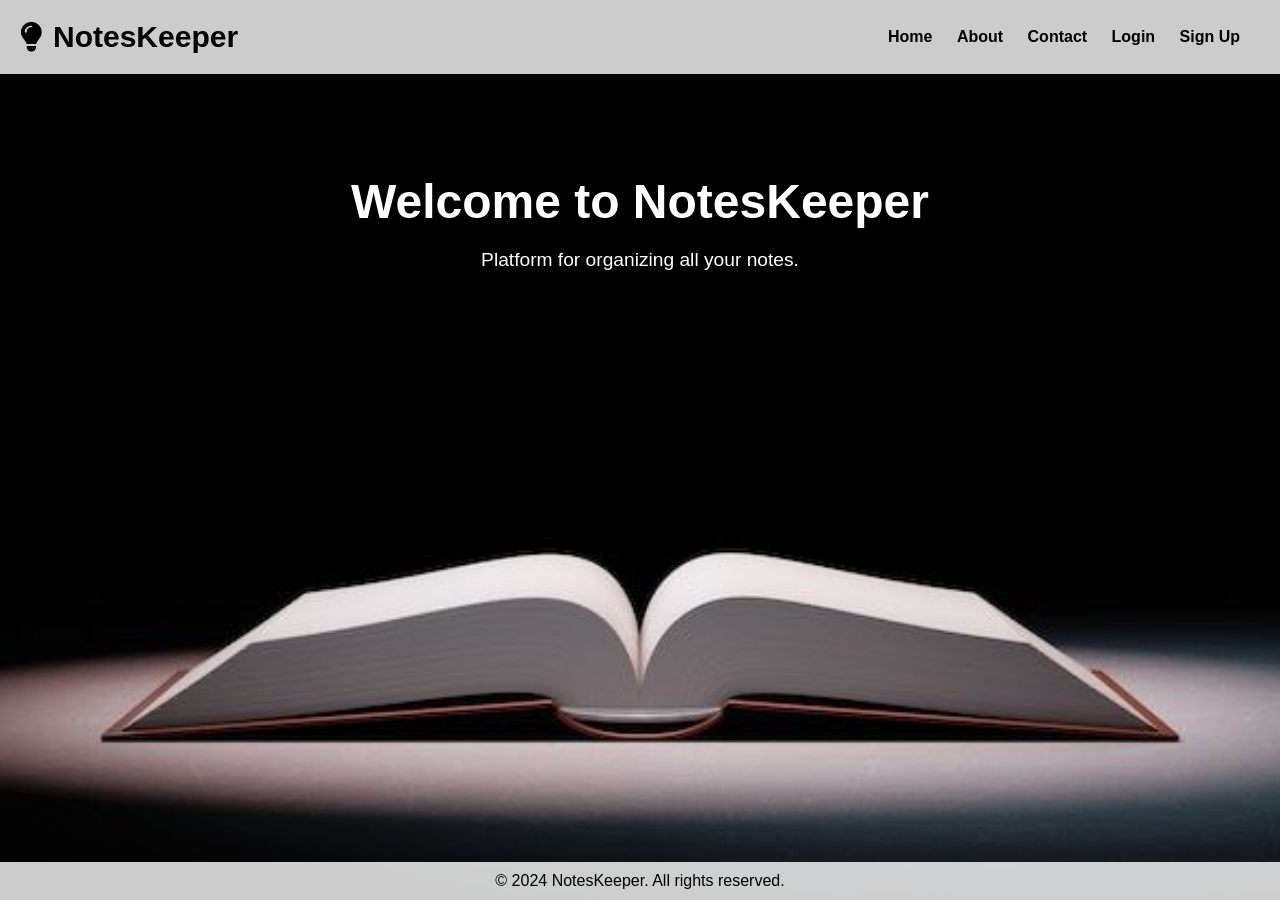
<file: web/index.html>
<!DOCTYPE html>
<html lang="en">
<head>
    <meta charset="UTF-8">
    <meta name="viewport" content="width=device-width, initial-scale=1.0">
    <title>NotesKeeper</title>
    <link rel="stylesheet" href="style.css">
    <link rel="stylesheet" href="https://cdnjs.cloudflare.com/ajax/libs/font-awesome/6.5.1/css/all.min.css" integrity="sha512-DTOQO9RWCH3ppGqcWaEA1BIZOC6xxalwEsw9c2QQeAIftl+Vegovlnee1c9QX4TctnWMn13TZye+giMm8e2LwA==" crossorigin="anonymous" referrerpolicy="no-referrer" />
</head>
<body>
    <header>
        <div class="logo">
            <i class="fa-solid fa-lightbulb"></i>
            <h1>NotesKeeper</h1>
        </div>
        <nav>
            <ul>
                <li><a href="index.html">Home</a></li>
                <li><a href="about.html">About</a></li>
                <li><a href="contact.html">Contact</a></li>
                <li><a href="login.html">Login</a></li>
                <li><a href="register.html">Sign Up</a></li>
            </ul>
        </nav>
    </header>

    <section class="hero">
        <div class="hero-content">
            <h2>Welcome to NotesKeeper</h2>
            <p>Platform for organizing all your notes.</p>
        </div>
    </section>

    <footer>
        <p>&copy; 2024 NotesKeeper. All rights reserved.</p>
    </footer>
</body>
</html>
</file>
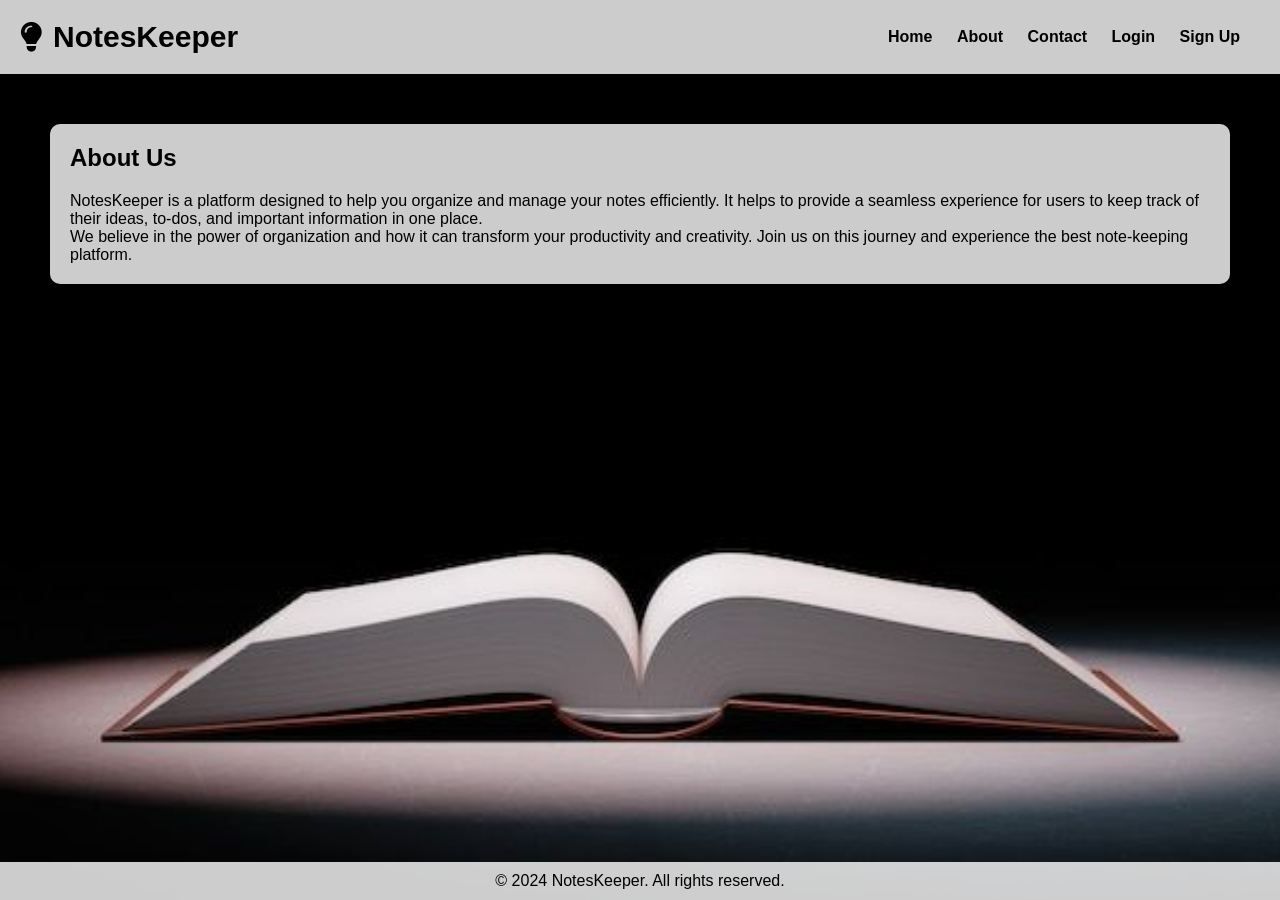
<file: web/about.html>
<!DOCTYPE html>
<html lang="en">
<head>
    <meta charset="UTF-8">
    <meta name="viewport" content="width=device-width, initial-scale=1.0">
    <title>About Us - NotesKeeper</title>
    <link rel="stylesheet" href="style.css">
    <link rel="stylesheet" href="https://cdnjs.cloudflare.com/ajax/libs/font-awesome/6.5.1/css/all.min.css" integrity="sha512-DTOQO9RWCH3ppGqcWaEA1BIZOC6xxalwEsw9c2QQeAIftl+Vegovlnee1c9QX4TctnWMn13TZye+giMm8e2LwA==" crossorigin="anonymous" referrerpolicy="no-referrer" />
</head>
<body>
    <header>
        <div class="logo">
            <i class="fa-solid fa-lightbulb"></i>
            <h1>NotesKeeper</h1>
        </div>
        <nav>
            <ul>
                <li><a href="index.html">Home</a></li>
                <li><a href="about.html">About</a></li>
                <li><a href="contact.html">Contact</a></li>
                <li><a href="login.html">Login</a></li>
                <li><a href="register.html">Sign Up</a></li>
            </ul>
        </nav>
    </header>

    <section class="content">
        <h2>About Us</h2>
        <p>NotesKeeper is a platform designed to help you organize and manage your notes efficiently. It helps to provide a seamless experience for users to keep track of their ideas, to-dos, and important information in one place.</p>
        <p>We believe in the power of organization and how it can transform your productivity and creativity. Join us on this journey and experience the best note-keeping platform.</p>
    </section>

    <footer>
        <p>&copy; 2024 NotesKeeper. All rights reserved.</p>
    </footer>
</body>
</html>
</file>
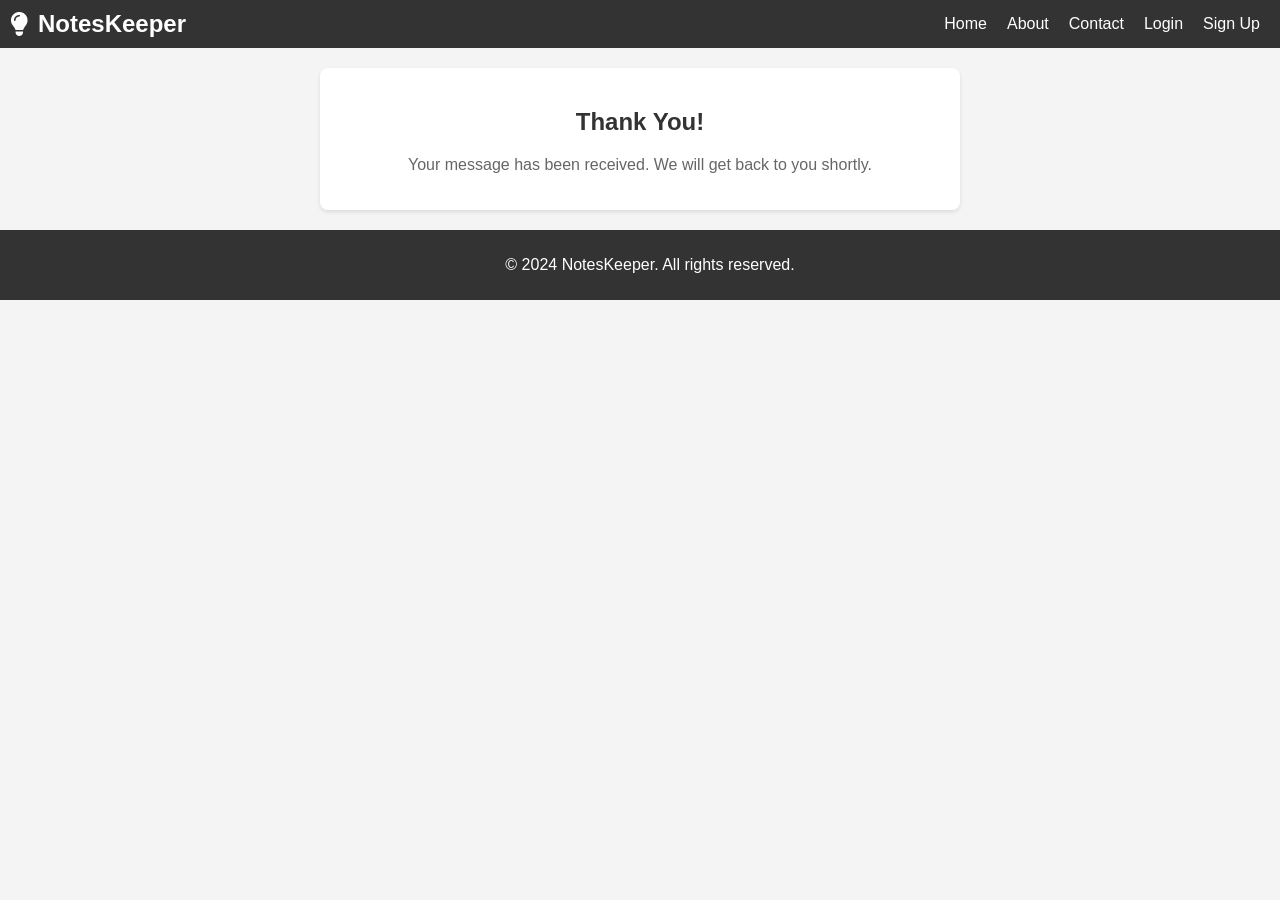
<file: web/contact-confirmation.html>
<!DOCTYPE html>
<html lang="en">
<head>
    <meta charset="UTF-8">
    <meta name="viewport" content="width=device-width, initial-scale=1.0">
    <title>Contact Confirmation - NotesKeeper</title>
    <link rel="stylesheet" href="https://cdnjs.cloudflare.com/ajax/libs/font-awesome/6.5.1/css/all.min.css" integrity="sha512-DTOQO9RWCH3ppGqcWaEA1BIZOC6xxalwEsw9c2QQeAIftl+Vegovlnee1c9QX4TctnWMn13TZye+giMm8e2LwA==" crossorigin="anonymous" referrerpolicy="no-referrer" />
    <style>
        /* General Styles */
        body {
            font-family: Arial, sans-serif;
            margin: 0;
            padding: 0;
            background-color: #f4f4f4;
        }

        header {
            background-color: #333;
            color: #fff;
            padding: 10px;
            display: flex;
            justify-content: space-between;
            align-items: center;
        }

        header .logo {
            display: flex;
            align-items: center;
        }

        header .logo i {
            font-size: 24px;
            margin-right: 10px;
        }

        header .logo h1 {
            font-size: 24px;
            margin: 0;
        }

        nav ul {
            list-style: none;
            margin: 0;
            padding: 0;
            display: flex;
        }

        nav ul li {
            margin: 0 10px;
        }

        nav ul li a {
            color: #fff;
            text-decoration: none;
        }

        section.content {
            padding: 20px;
            max-width: 600px;
            margin: 20px auto;
            background: #fff;
            border-radius: 8px;
            box-shadow: 0 2px 4px rgba(0, 0, 0, 0.1);
            text-align: center;
        }

        section.content h2 {
            color: #333;
        }

        section.content p {
            color: #666;
        }

        footer {
            background-color: #333;
            color: #fff;
            text-align: center;
            padding: 10px;
            position: relative;
            bottom: 0;
            width: 100%;
        }
    </style>
</head>
<body>
    <header>
        <div class="logo">
            <i class="fa-solid fa-lightbulb"></i>
            <h1>NotesKeeper</h1>
        </div>
        <nav>
            <ul>
                <li><a href="index.html">Home</a></li>
                <li><a href="about.html">About</a></li>
                <li><a href="contact.html">Contact</a></li>
                <li><a href="login.html">Login</a></li>
                <li><a href="register.html">Sign Up</a></li>
            </ul>
        </nav>
    </header>

    <section class="content">
        <h2>Thank You!</h2>
        <p>Your message has been received. We will get back to you shortly.</p>
    </section>

    <footer>
        <p>&copy; 2024 NotesKeeper. All rights reserved.</p>
    </footer>
</body>
</html>
</file>
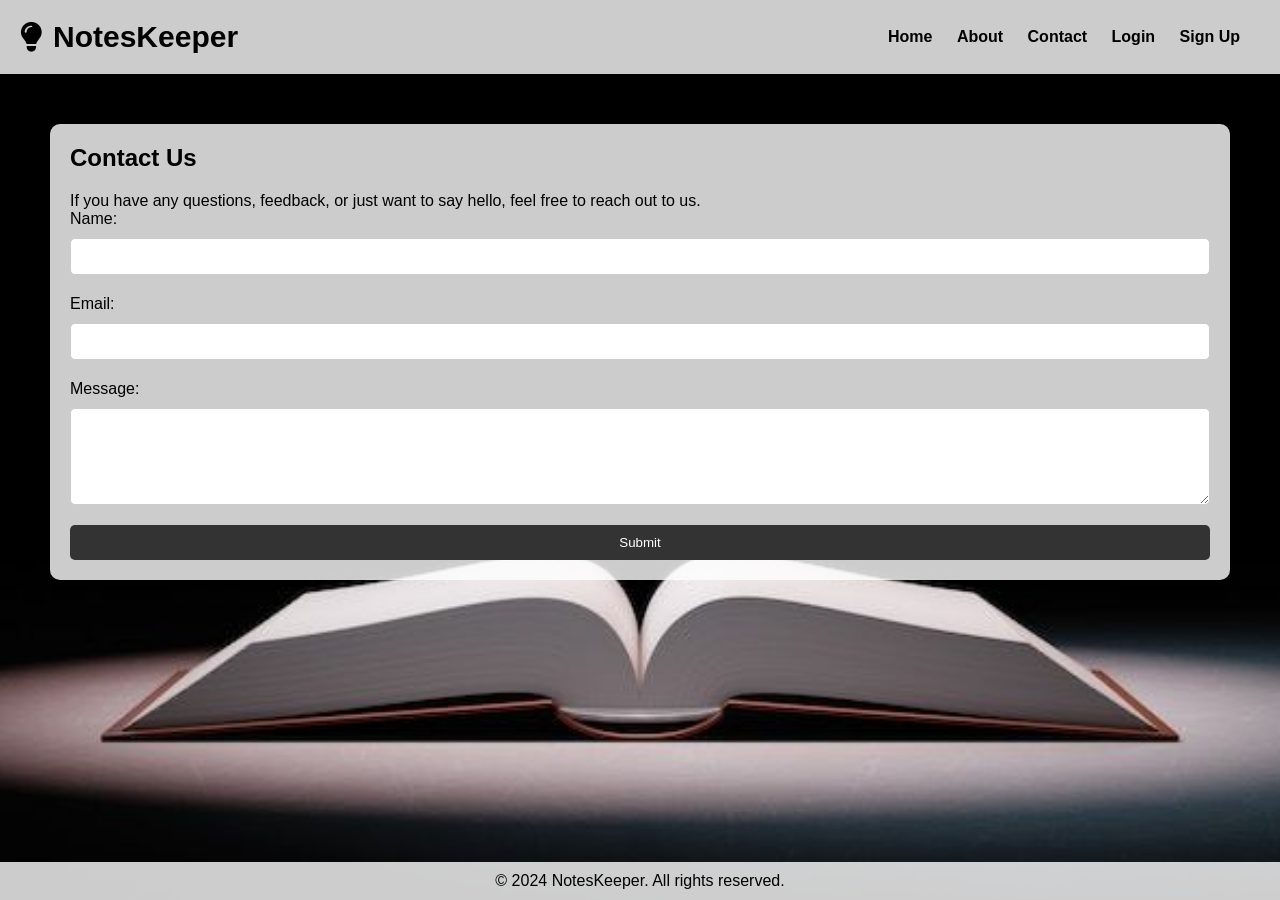
<file: web/contact.html>
<!DOCTYPE html>
<html lang="en">
<head>
    <meta charset="UTF-8">
    <meta name="viewport" content="width=device-width, initial-scale=1.0">
    <title>Contact Us - NotesKeeper</title>
    <link rel="stylesheet" href="style.css">
    <link rel="stylesheet" href="https://cdnjs.cloudflare.com/ajax/libs/font-awesome/6.5.1/css/all.min.css" integrity="sha512-DTOQO9RWCH3ppGqcWaEA1BIZOC6xxalwEsw9c2QQeAIftl+Vegovlnee1c9QX4TctnWMn13TZye+giMm8e2LwA==" crossorigin="anonymous" referrerpolicy="no-referrer" />
</head>
<body>
    <header>
        <div class="logo">
            <i class="fa-solid fa-lightbulb"></i>
            <h1>NotesKeeper</h1>
        </div>
        <nav>
            <ul>
                <li><a href="index.html">Home</a></li>
                <li><a href="about.html">About</a></li>
                <li><a href="contact.html">Contact</a></li>
                <li><a href="login.html">Login</a></li>
                <li><a href="register.html">Sign Up</a></li>
            </ul>
        </nav>
    </header>

    <section class="content">
        <h2>Contact Us</h2>
        <p>If you have any questions, feedback, or just want to say hello, feel free to reach out to us.</p>
        <form action="contact-servlet" method="post">
            <label for="name">Name:</label>
            <input type="text" id="name" name="name" required>

            <label for="email">Email:</label>
            <input type="email" id="email" name="email" required>

            <label for="message">Message:</label>
            <textarea id="message" name="message" rows="5" required></textarea>

            <button type="submit">Submit</button>
        </form>
    </section>

    <footer>
        <p>&copy; 2024 NotesKeeper. All rights reserved.</p>
    </footer>
</body>
</html>
</file>
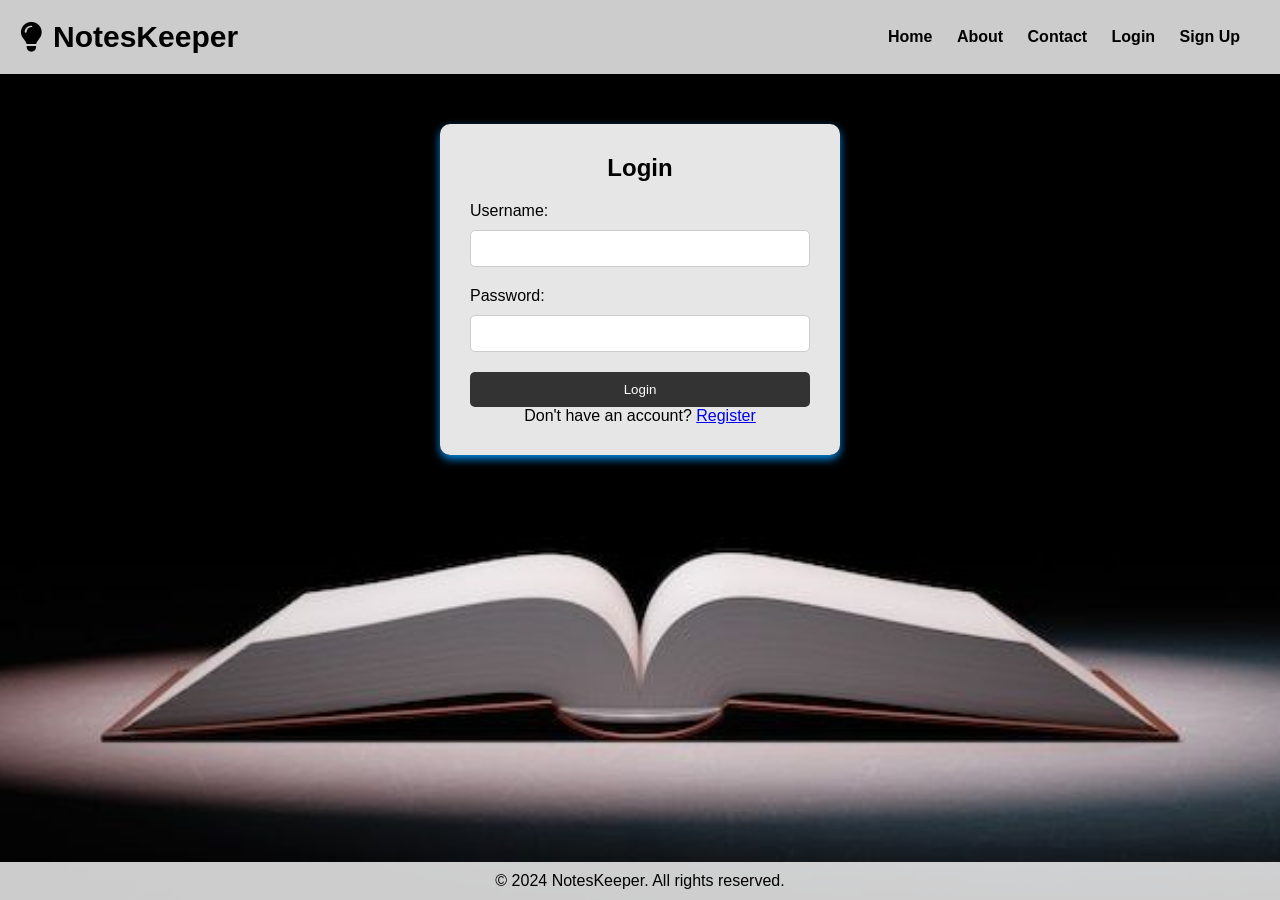
<file: web/login.html>
<!DOCTYPE html>
<html lang="en">
<head>
    <meta charset="UTF-8">
    <meta name="viewport" content="width=device-width, initial-scale=1.0">
    <title>Login - NotesKeeper</title>
    <link rel="stylesheet" href="style.css">
    <link rel="stylesheet" href="https://cdnjs.cloudflare.com/ajax/libs/font-awesome/6.5.1/css/all.min.css" integrity="sha512-DTOQO9RWCH3ppGqcWaEA1BIZOC6xxalwEsw9c2QQeAIftl+Vegovlnee1c9QX4TctnWMn13TZye+giMm8e2LwA==" crossorigin="anonymous" referrerpolicy="no-referrer" />
</head>
<body>
    <header>
        <div class="logo">
            <i class="fa-solid fa-lightbulb"></i>
            <h1>NotesKeeper</h1>
        </div>
        <nav>
            <ul>
                <li><a href="index.html">Home</a></li>
                <li><a href="about.html">About</a></li>
                <li><a href="contact.html">Contact</a></li>
                <li><a href="login.html">Login</a></li>
                <li><a href="register.html">Sign Up</a></li>
            </ul>
        </nav>
    </header>

    <section class="form-container">
        <form action="Login" method="post">
            <h2>Login</h2>
            <label for="username">Username:</label>
            <input type="text" id="username" name="username" required>
            
            <label for="password">Password:</label>
            <input type="password" id="password" name="password" required>
            
            <button type="submit">Login</button>
            <p>Don't have an account? <a href="register.html">Register</a></p>
        </form>
    </section>

    <footer>
        <p>&copy; 2024 NotesKeeper. All rights reserved.</p>
    </footer>
</body>
</html>
</file>
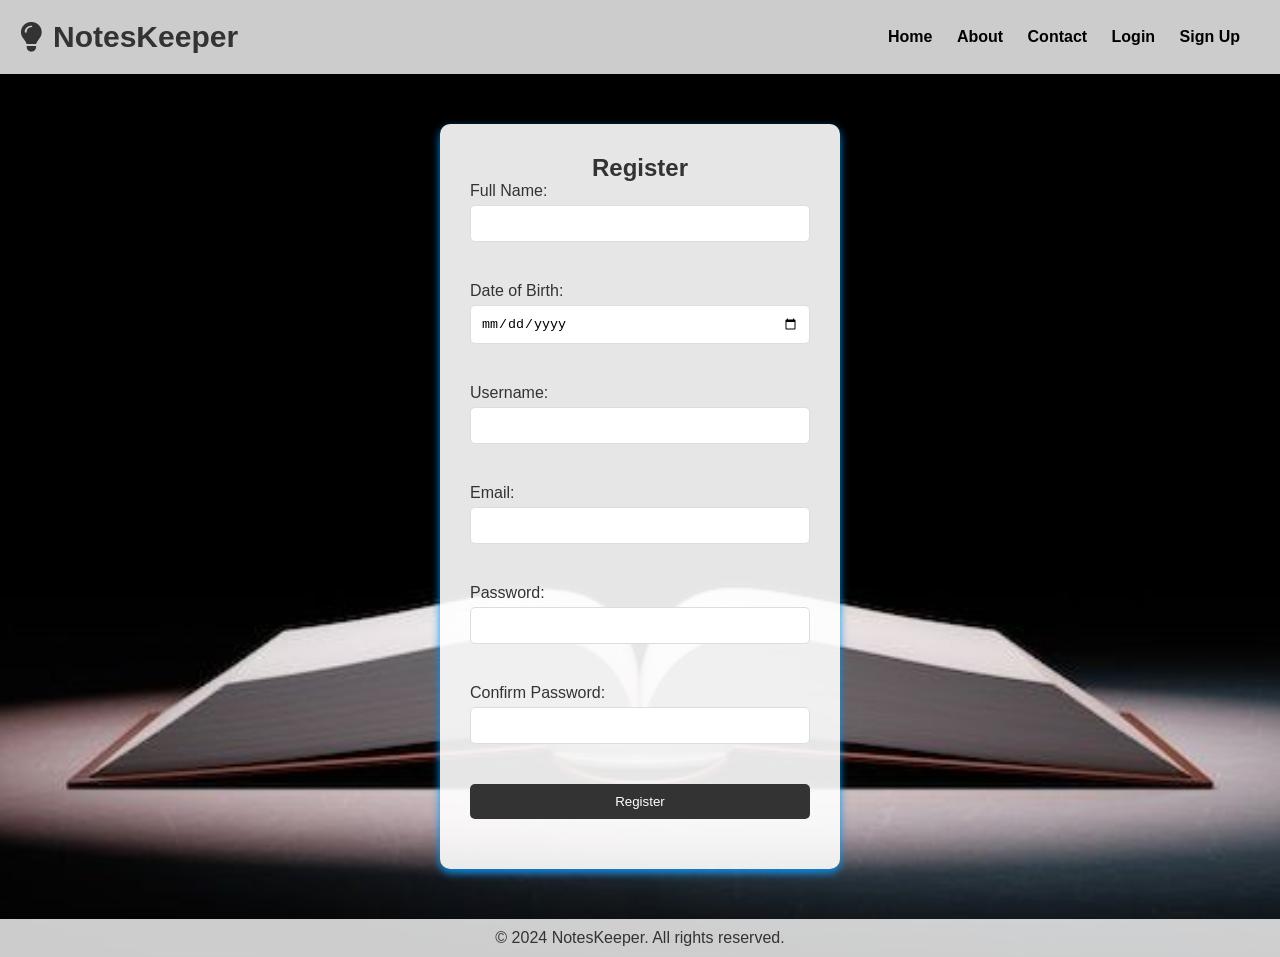
<file: web/register.html>
<!DOCTYPE html>
<html lang="en">
<head>
    <meta charset="UTF-8">
    <meta name="viewport" content="width=device-width, initial-scale=1.0">
    <title>Register - NotesKeeper</title>
    <link rel="stylesheet" href="style.css">
    <link rel="stylesheet" href="https://cdnjs.cloudflare.com/ajax/libs/font-awesome/6.5.1/css/all.min.css" integrity="sha512-DTOQO9RWCH3ppGqcWaEA1BIZOC6xxalwEsw9c2QQeAIftl+Vegovlnee1c9QX4TctnWMn13TZye+giMm8e2LwA==" crossorigin="anonymous" referrerpolicy="no-referrer" />
<style>
        body {
            font-family: Arial, sans-serif;
            background-image: url('images/back.jpeg'); /* Replace with your background image */
            background-size: cover;
            background-position: center;
            color: #333;
        }
        .container {
            background-color: rgba(255, 255, 255, 0.9);
            margin: 50px auto;
            padding: 30px;
            border-radius: 10px;
           box-shadow: 0 4px 8px rgba(3, 146, 241, 0.943);
            max-width: 400px;
            width: 700px;
        }
        h2 {
            text-align: center;
        }
        .form-group {
            margin-bottom: 20px;
        }
        .form-group label {
            display: block;
            margin-bottom: 5px;
        }
        .form-group input {
            width: 100%;
            padding: 10px;
            border: 1px solid #ddd;
            border-radius: 5px;
        }
        .form-group button {
            width: 100%;
            padding: 10px;
            border: none;
            border-radius: 5px;
            background-color: #333;
            color: white;
            cursor: pointer;
        }
        .form-group button:hover {
            background-color: #555;
        }
    </style>
</head>
<body>
    <header>
        <div class="logo">
            <i class="fa-solid fa-lightbulb"></i>
            <h1>NotesKeeper</h1>
        </div>
        <nav>
            <ul>
                <li><a href="index.html">Home</a></li>
                <li><a href="about.html">About</a></li>
                <li><a href="contact.html">Contact</a></li>
                <li><a href="login.html">Login</a></li>
                <li><a href="register.html">Sign Up</a></li>
            </ul>
        </nav>
    </header>

    <section class="container">
        <h2>Register</h2>
        <form action="register" method="post">
            <div class="form-group">
                <label for="full_name">Full Name:</label>
                <input type="text" id="full_name" name="full_name" required>
            </div>
            <div class="form-group">
                <label for="dob">Date of Birth:</label>
                <input type="date" id="dob" name="dob">
            </div>
            <div class="form-group">
                <label for="username">Username:</label>
                <input type="text" id="username" name="username" required>
            </div>
            <div class="form-group">
                <label for="email">Email:</label>
                <input type="email" id="email" name="email">
            </div>
            <div class="form-group">
                <label for="password">Password:</label>
                <input type="password" id="password" name="password" required>
            </div>
            <div class="form-group">
                <label for="confirm_password">Confirm Password:</label>
                <input type="password" id="confirm_password" name="confirm_password" required>
            </div>
            <div class="form-group">
                <button type="submit">Register</button>
            </div>
        </form>
    </section>

    <footer>
        <p>&copy; 2024 NotesKeeper. All rights reserved.</p>
    </footer>
</body>
</html>
</file>
<file: web/style.css>
/* Reset some default styles */
* {
    margin: 0;
    padding: 0;
    box-sizing: border-box;
}

body {
    font-family: Arial, sans-serif;
    background-image: url('images/back.jpeg'); /* Replace with your background image */
    background-size: cover;
    background-position: center;
    display: flex;
    flex-direction: column;
    min-height: 100vh;
}

header {
    display: flex;
    justify-content: space-between;
    align-items: center;
    padding: 20px;
    background-color: rgba(255, 255, 255, 0.8); /* Semi-transparent white background */
}

.logo {
    display: flex;
    align-items: center;
}

.logo i {
    height: 30px; /* Adjust as needed */
    margin-right: 10px;
    font-size: 30px;
}

.logo h1 {
    font-size: 30px;
}

nav ul {
    list-style-type: none;
}

nav ul li {
    display: inline;
    margin-right: 20px;
}

nav ul li a {
    text-decoration: none;
    color: black;
    font-weight: bold;
}

.hero {
    text-align: center;
    padding: 100px 0;
    color: white;
}

.hero h2 {
    font-size: 3em;
    margin-bottom: 20px;
}

.hero p {
    font-size: 1.2em;
}

.content {
    background-color: rgba(255, 255, 255, 0.8);
    margin: 50px;
    padding: 20px;
    border-radius: 10px;
}

.content h2 {
    margin-bottom: 20px;
}

form {
    display: flex;
    flex-direction: column;
}

form label {
    margin-bottom: 10px;
}

form input, form textarea {
    margin-bottom: 20px;
    padding: 10px;
    border: 1px solid #ccc;
    border-radius: 5px;
}

form button {
    padding: 10px;
    border: none;
    border-radius: 5px;
    background-color: #333;
    color: white;
    cursor: pointer;
}

footer {
    background-color: rgba(255, 255, 255, 0.8);
    text-align: center;
    padding: 10px 0;
    position: relative;
    width: 100%;
    margin-top: auto; /* Pushes the footer to the bottom of the page */
}

.form-container {
    background-color: hsla(0, 0%, 100%, 0.9);
    margin: 50px auto;
    padding: 30px;
    border-radius: 10px;
    box-shadow: 0 4px 8px rgba(3, 146, 241, 0.943);
    max-width: 400px;
    width: 700px;
}

.form-container h2 {
    margin-bottom: 20px;
    text-align: center;
}

.form-container form {
    display: flex;
    flex-direction: column;
}

.form-container form label {
    margin-bottom: 10px;
}

.form-container form input {
    margin-bottom: 20px;
    padding: 10px;
    border: 1px solid #ccc;
    border-radius: 5px;
}

.form-container form button {
    padding: 10px;
    border: none;
    border-radius: 5px;
    background-color: #333;
    color: white;
    cursor: pointer;
}

.form-container p {
    text-align: center;
}
</file>
